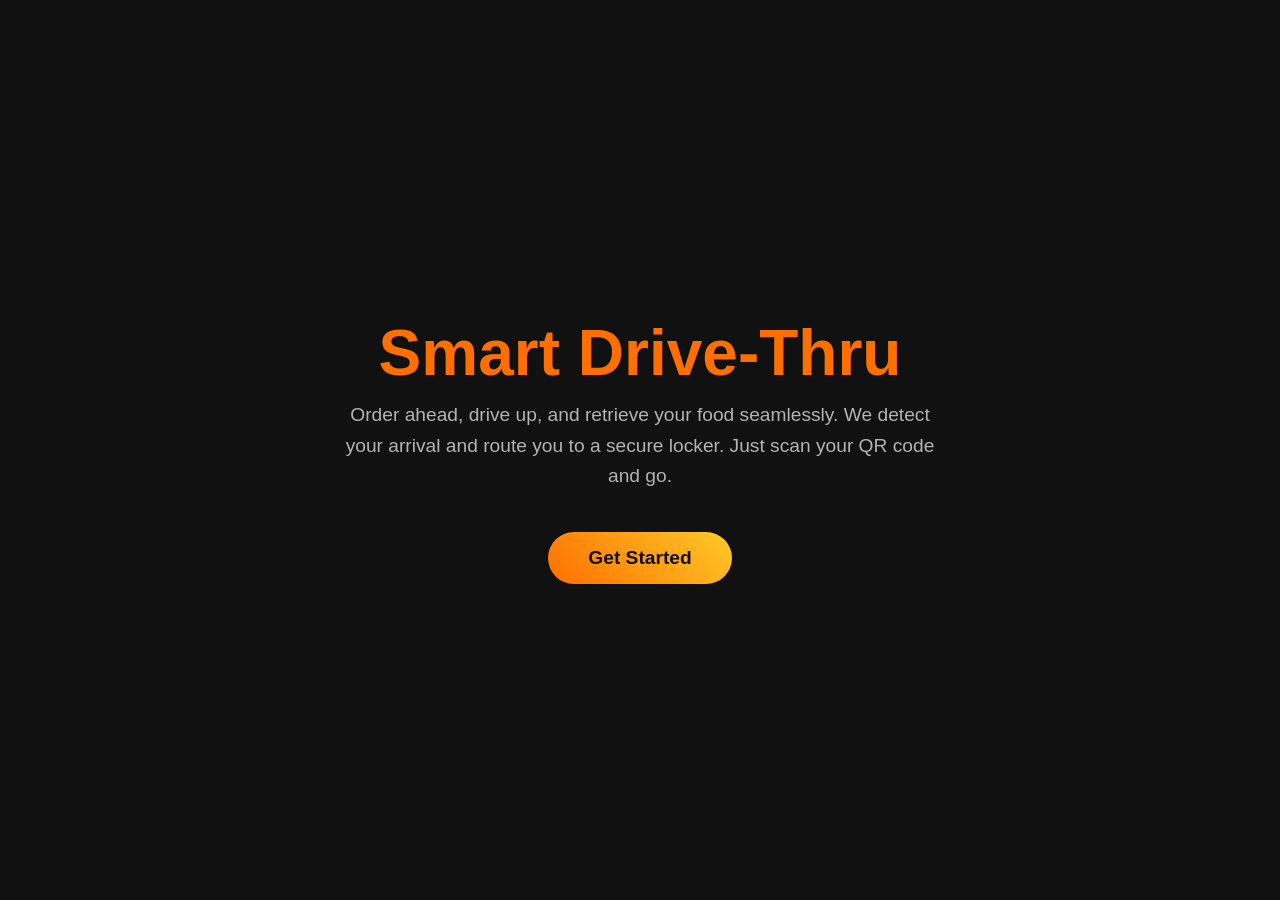
<file: SmartDrive Thru/index.html>
<!DOCTYPE html>
<html lang="en">
<head>
    <meta charset="UTF-8">
    <meta name="viewport" content="width=device-width, initial-scale=1.0">
    <title>Smart Drive-Thru | Welcome</title>
    <link rel="stylesheet" href="css/style.css">
    <style>
        .hero-section {
            display: flex;
            flex-direction: column;
            align-items: center;
            justify-content: center;
            height: 100vh;
            text-align: center;
            padding: 0 20px;
        }
        .hero-title {
            font-size: 4rem;
            margin-bottom: 10px;
        }
        .hero-title span {
            color: var(--accent-orange);
        }
        .hero-subtitle {
            font-size: 1.2rem;
            color: var(--text-muted);
            max-width: 600px;
            margin-bottom: 40px;
            line-height: 1.6;
        }
        .btn-primary {
            background: linear-gradient(45deg, var(--accent-orange), var(--accent-yellow));
            color: var(--primary-black);
            padding: 15px 40px;
            font-size: 1.2rem;
            font-weight: bold;
            border: none;
            border-radius: 50px;
            cursor: pointer;
            text-decoration: none;
            transition: transform var(--transition-speed);
        }
        .btn-primary:hover {
            transform: scale(1.05);
        }
    </style>
</head>
<body>
    <div class="hero-section">
        <h1 class="hero-title">Smart <span>Drive-Thru</span></h1>
        <p class="hero-subtitle">
            Order ahead, drive up, and retrieve your food seamlessly. We detect your arrival and route you to a secure locker. Just scan your QR code and go.
        </p>
        <a href="login.html" class="btn-primary">Get Started</a>
    </div>
</body>
</html>
</file>
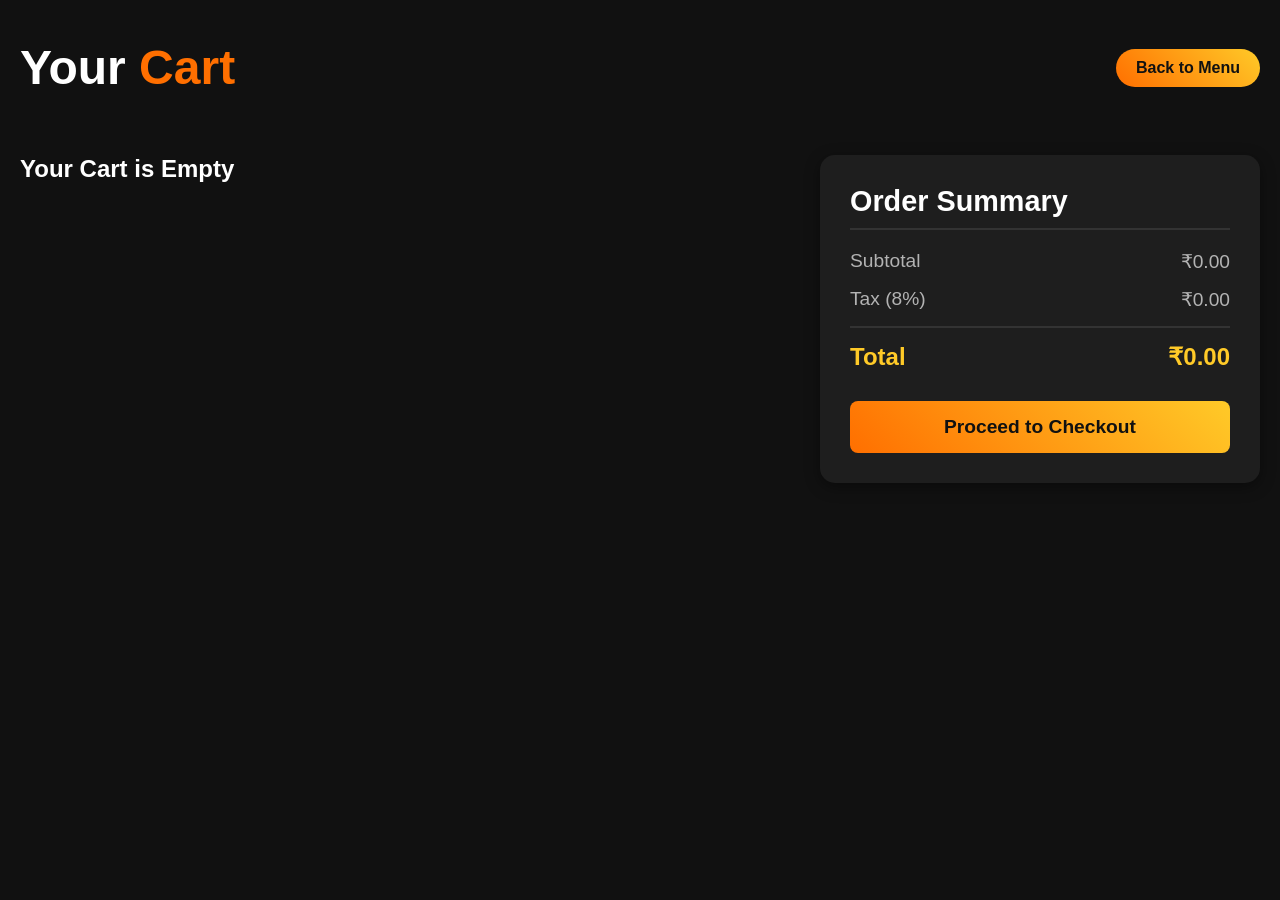
<file: SmartDrive Thru/cart.html>
<!DOCTYPE html>
<html lang="en">
<head>
    <meta charset="UTF-8">
    <meta name="viewport" content="width=device-width, initial-scale=1.0">
    <title>Your Cart | Smart Drive-Thru</title>
    <link rel="stylesheet" href="css/style.css">
    <style>
        .cart-container {
            padding: 40px 20px;
            max-width: 1400px;
            margin: 0 auto;
            display: flex;
            gap: 40px;
            align-items: flex-start;
            flex-wrap: wrap;
        }

        .cart-header {
            width: 100%;
            display: flex;
            justify-content: space-between;
            align-items: center;
            margin-bottom: 20px;
        }

        .cart-header h2 {
            font-size: 3rem;
            color: var(--pure-white);
            margin: 0;
        }

        .cart-header span {
            color: var(--accent-orange);
        }

        .menu-link {
            color: var(--primary-black);
            background: linear-gradient(45deg, var(--accent-orange), var(--accent-yellow));
            padding: 10px 20px;
            text-decoration: none;
            font-weight: bold;
            border-radius: 30px;
            transition: transform var(--transition-speed);
        }

        .menu-link:hover {
            transform: scale(1.05);
        }

        /* Left Side: Cart Items */
        .cart-items-section {
            flex: 2;
            min-width: 60%;
        }

        .cart-item {
            display: flex;
            align-items: center;
            background-color: var(--secondary-black);
            padding: 20px;
            border-radius: 15px;
            margin-bottom: 20px;
            box-shadow: 0 4px 15px rgba(0, 0, 0, 0.4);
            border-left: 5px solid var(--accent-yellow);
            transition: transform var(--transition-speed);
        }

        .cart-item:hover {
            transform: translateX(10px);
        }

        .cart-item-image {
            width: 150px;
            height: 120px;
            object-fit: cover;
            border-radius: 10px;
            margin-right: 30px;
        }

        .cart-item-details {
            flex-grow: 1;
        }

        .cart-item-name {
            font-size: 1.5rem;
            font-weight: bold;
            color: var(--pure-white);
            margin: 0 0 10px 0;
        }

        .cart-item-price {
            color: var(--accent-yellow);
            font-size: 1.2rem;
            margin: 0;
        }

        .cart-item-controls {
            display: flex;
            align-items: center;
            gap: 20px;
        }

        .qty-btn {
            background-color: var(--primary-black);
            color: var(--pure-white);
            border: 1px solid #333;
            width: 40px;
            height: 40px;
            border-radius: 8px;
            font-size: 1.2rem;
            cursor: pointer;
            transition: border-color var(--transition-speed), color var(--transition-speed);
        }

        .qty-btn:hover {
            border-color: var(--accent-orange);
            color: var(--accent-orange);
        }

        .qty-display {
            font-size: 1.2rem;
            font-weight: bold;
        }

        .remove-btn {
            background: transparent;
            color: #ff4c4c;
            border: none;
            cursor: pointer;
            font-size: 1rem;
            text-decoration: underline;
        }

        /* Right Side: Order Summary */
        .cart-summary-section {
            flex: 1;
            min-width: 300px;
            background-color: var(--secondary-black);
            padding: 30px;
            border-radius: 15px;
            box-shadow: 0 4px 15px rgba(0, 0, 0, 0.4);
            position: sticky;
            top: 40px;
        }

        .summary-title {
            font-size: 1.8rem;
            margin: 0 0 20px 0;
            border-bottom: 2px solid #333;
            padding-bottom: 10px;
        }

        .summary-line {
            display: flex;
            justify-content: space-between;
            font-size: 1.2rem;
            margin-bottom: 15px;
            color: var(--text-muted);
        }

        .summary-total {
            display: flex;
            justify-content: space-between;
            font-size: 1.5rem;
            font-weight: bold;
            color: var(--accent-yellow);
            border-top: 2px solid #333;
            padding-top: 15px;
            margin-top: 15px;
        }

        .checkout-btn {
            display: block;
            width: 100%;
            background: linear-gradient(45deg, var(--accent-orange), var(--accent-yellow));
            color: var(--primary-black);
            text-align: center;
            padding: 15px;
            font-size: 1.2rem;
            font-weight: bold;
            border: none;
            border-radius: 8px;
            cursor: pointer;
            text-decoration: none;
            margin-top: 30px;
            transition: transform var(--transition-speed);
            box-sizing: border-box;
        }

        .checkout-btn:hover {
            transform: scale(1.05);
        }
    </style>
</head>
<body>
    <div class="cart-container">
        <div class="cart-header">
            <h2>Your <span>Cart</span></h2>
            <a href="menu.html" class="menu-link">Back to Menu</a>
        </div>

        <!-- Left Side: Dynamic Cart Items Section -->
        <div class="cart-items-section" id="cartItemsContainer">
            <!-- Items selected from menu will load here dynamically -->
        </div>

        <!-- Right Side: Sticky Order Summary -->
        <div class="cart-summary-section">
            <h3 class="summary-title">Order Summary</h3>
            
            <div class="summary-line">
                <span>Subtotal</span>
                <span>$0.00</span>
            </div>
            <div class="summary-line">
                <span>Tax (8%)</span>
                <span>$0.00</span>
            </div>
            
            <div class="summary-total">
                <span>Total</span>
                <span>$0.00</span>
            </div>

            <a href="checkout.html" class="checkout-btn">Proceed to Checkout</a>
        </div>
    </div>

    <script src="js/cart.js" type="module"></script>
</body>
</html>
</file>
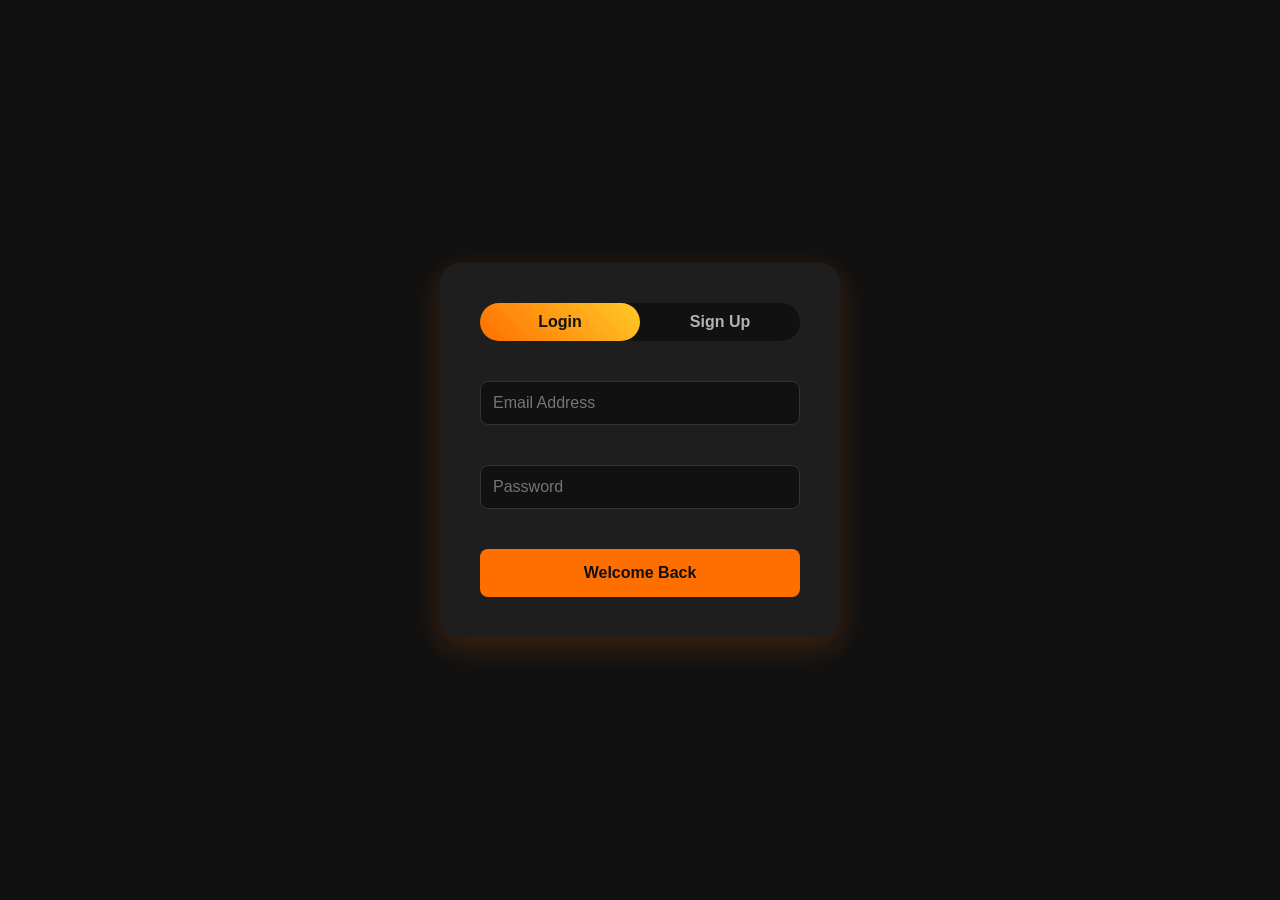
<file: SmartDrive Thru/login.html>
<!DOCTYPE html>
<html lang="en">
<head>
    <meta charset="UTF-8">
    <meta name="viewport" content="width=device-width, initial-scale=1.0">
    <title>Login | Smart Drive-Thru</title>
    <link rel="stylesheet" href="css/style.css">
    <style>
        .auth-container {
            display: flex;
            justify-content: center;
            align-items: center;
            height: 100vh;
        }
        .auth-box {
            background-color: var(--secondary-black);
            padding: 40px;
            border-radius: 20px;
            box-shadow: 0 10px 30px rgba(255, 111, 0, 0.2);
            width: 100%;
            max-width: 400px;
            text-align: center;
            position: relative;
            overflow: hidden;
        }
        .toggle-container {
            display: flex;
            background-color: var(--primary-black);
            border-radius: 30px;
            margin-bottom: 30px;
            position: relative;
        }
        .toggle-btn {
            flex: 1;
            padding: 10px;
            border: none;
            background: transparent;
            color: var(--text-muted);
            cursor: pointer;
            font-weight: bold;
            z-index: 1;
            transition: color var(--transition-speed);
        }
        .toggle-btn.active {
            color: var(--primary-black);
        }
        .toggle-slider {
            position: absolute;
            top: 0;
            left: 0;
            width: 50%;
            height: 100%;
            background: linear-gradient(45deg, var(--accent-orange), var(--accent-yellow));
            border-radius: 30px;
            transition: left var(--transition-speed);
        }
        .form-group {
            margin-bottom: 20px;
            text-align: left;
        }
        .form-group input {
            width: 100%;
            padding: 12px;
            background-color: var(--primary-black);
            border: 1px solid #333;
            border-radius: 8px;
            color: var(--pure-white);
            box-sizing: border-box;
            outline: none;
        }
        .form-group input:focus {
            border-color: var(--accent-yellow);
        }
        .submit-btn {
            width: 100%;
            padding: 15px;
            background-color: var(--accent-orange);
            color: var(--primary-black);
            border: none;
            border-radius: 8px;
            font-weight: bold;
            cursor: pointer;
            margin-top: 10px;
            transition: background-color var(--transition-speed);
        }
        .submit-btn:hover {
            background-color: var(--accent-yellow);
        }
        .auth-form {
            display: none;
            animation: fadeIn 0.5s;
        }
        .auth-form.active {
            display: block;
        }
        @keyframes fadeIn {
            from { opacity: 0; transform: translateY(10px); }
            to { opacity: 1; transform: translateY(0); }
        }
    </style>
</head>
<body>
    <div class="auth-container">
        <div class="auth-box">
            <div class="toggle-container">
                <div class="toggle-slider" id="slider"></div>
                <button class="toggle-btn active" id="loginToggle" onclick="switchForm('login')">Login</button>
                <button class="toggle-btn" id="signupToggle" onclick="switchForm('signup')">Sign Up</button>
            </div>

            <!-- Login Form -->
            <form id="loginForm" class="auth-form active">
                <div class="form-group">
                    <input type="email" placeholder="Email Address" required>
                </div>
                <div class="form-group">
                    <input type="password" placeholder="Password" required>
                </div>
                <button type="submit" class="submit-btn">Welcome Back</button>
            </form>

            <!-- Sign Up Form -->
            <form id="signupForm" class="auth-form">
                <div class="form-group">
                    <input type="text" placeholder="Full Name" required>
                </div>
                <div class="form-group">
                    <input type="email" placeholder="Email Address" required>
                </div>
                <div class="form-group">
                    <input type="text" placeholder="Vehicle License Plate (Optional)">
                </div>
                <div class="form-group">
                    <input type="password" placeholder="Create Password" required>
                </div>
                <button type="submit" class="submit-btn">Create Account</button>
            </form>
        </div>
    </div>

    <script>
        // 1. The existing UI toggle code
        function switchForm(formType) {
            const loginForm = document.getElementById('loginForm');
            const signupForm = document.getElementById('signupForm');
            const slider = document.getElementById('slider');
            const loginToggle = document.getElementById('loginToggle');
            const signupToggle = document.getElementById('signupToggle');

            if (formType === 'signup') {
                loginForm.classList.remove('active');
                signupForm.classList.add('active');
                slider.style.left = '50%';
                loginToggle.classList.remove('active');
                signupToggle.classList.add('active');
            } else {
                signupForm.classList.remove('active');
                loginForm.classList.add('active');
                slider.style.left = '0';
                signupToggle.classList.remove('active');
                loginToggle.classList.add('active');
            }
        }

        // 2. New code to handle the Login redirect
        document.getElementById('loginForm').addEventListener('submit', function(event) {
            // Stop the page from refreshing
            event.preventDefault(); 
            
            // Redirect the user to the menu page
            window.location.href = 'menu.html';
        });

        // 3. New code to handle the Sign Up redirect
        document.getElementById('signupForm').addEventListener('submit', function(event) {
            // Stop the page from refreshing
            event.preventDefault(); 
            
            // Redirect the user to the menu page
            window.location.href = 'menu.html';
        });
    </script>
</body>
</html>
</file>
<file: SmartDrive Thru/css/style.css>
:root{
    --primary-black:#111111;
    --secondary-black:#1E1E1E;
    --pure-white:#FFFFFF;
    --text-muted:#B3B3B3;
    --accent-orange:#FF6F00;
    --accent-yellow:#FFCA28;
    --transition-speed:.3s;
}

/* ---------- Global ---------- */

*{
    margin:0;
    padding:0;
    box-sizing:border-box;
}

body{

    font-family:'Segoe UI',Tahoma,Geneva,Verdana,sans-serif;
    background:var(--primary-black);
    color:var(--pure-white);

}

/* ---------- Generic Container ---------- */

.container{

    width:90%;
    max-width:1200px;
    margin:auto;
    padding:30px;

}

/* ---------- Headings ---------- */

h1{

    color:var(--accent-orange);

    font-size:48px;

    margin-bottom:20px;

}

h2{

    margin-bottom:15px;

}

p{

    color:var(--text-muted);

    line-height:1.6;

}

/* ---------- Inputs ---------- */

input,
select{

    width:100%;
    padding:14px;

    border:none;
    border-radius:10px;

    font-size:16px;

    margin:10px 0;

    background:white;

    color:black;

}

/* ---------- Buttons ---------- */

button{

    padding:14px 24px;

    border:none;

    border-radius:10px;

    cursor:pointer;

    font-size:16px;

    font-weight:bold;

    background:var(--accent-orange);

    color:white;

    transition:.3s;

}

button:hover{

    background:#e55f00;

}

/* ---------- Links ---------- */

a{

    color:var(--accent-orange);

    text-decoration:none;

}

/* ---------- Cards ---------- */

.card{

    background:white;

    color:black;

    padding:20px;

    border-radius:12px;

    margin:15px 0;

    box-shadow:0 5px 15px rgba(0,0,0,.3);

}

/* ---------- Dashboard Statistics ---------- */

.stats-container{

    display:grid;

    grid-template-columns:repeat(4,1fr);

    gap:20px;

    margin:30px 0;

}

.stat-card{

    background:var(--secondary-black);

    border:1px solid #333;

    border-radius:15px;

    padding:25px;

    text-align:center;

}

.stat-card h2{

    color:var(--accent-orange);

    font-size:42px;

    margin-bottom:10px;

}

.stat-card p{

    color:white;

    font-size:18px;

    font-weight:bold;

}

/* ---------- Responsive ---------- */

@media(max-width:900px){

.stats-container{

grid-template-columns:repeat(2,1fr);

}

}

@media(max-width:600px){

.stats-container{

grid-template-columns:1fr;

}

}
</file>
